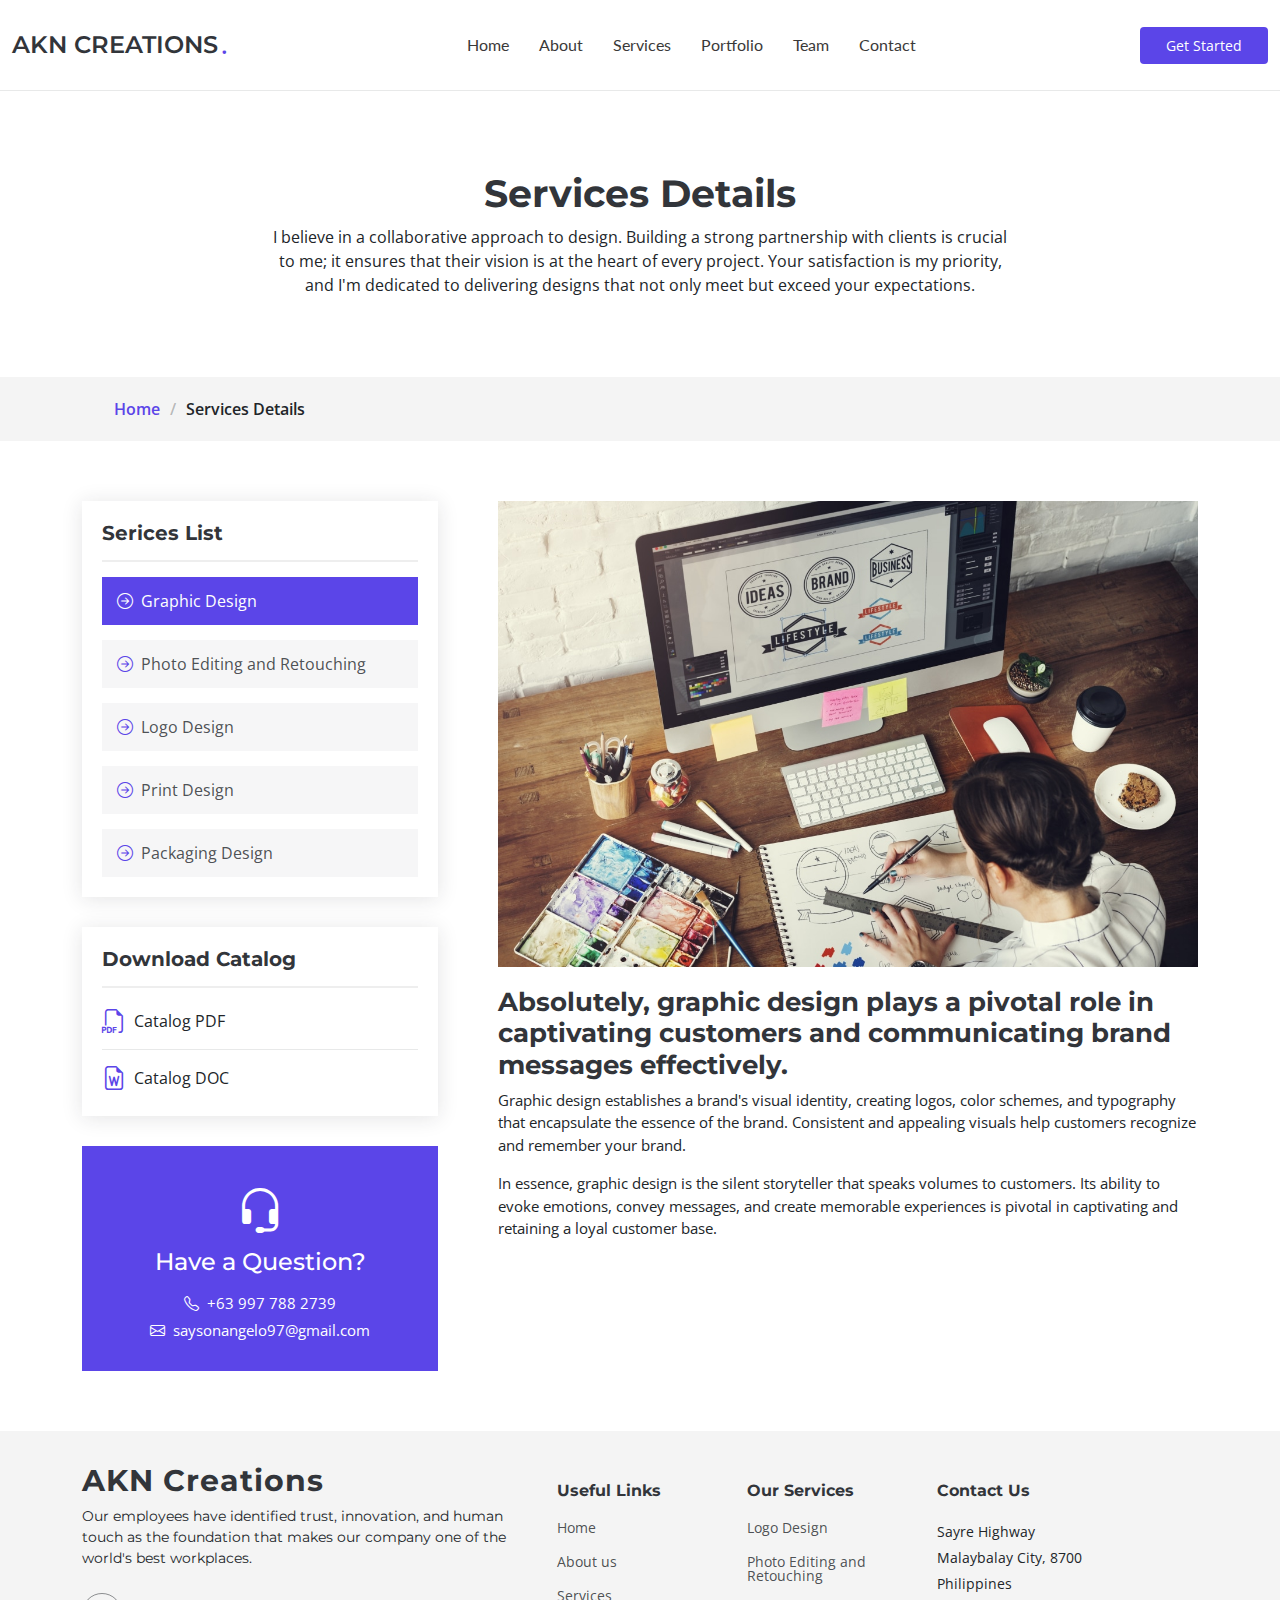
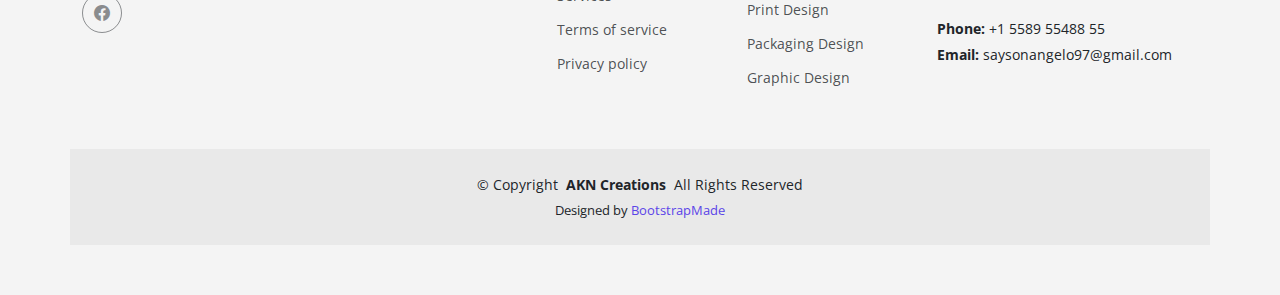
<file: services-details.html>
<!DOCTYPE html>
<html lang="en">

<head>
  <meta charset="utf-8">
  <meta content="width=device-width, initial-scale=1.0" name="viewport">

  <title>Services Details - AKN CREATIONS</title>
  <meta content="" name="description">
  <meta content="" name="keywords">

  <!-- Favicons -->
  <link href="assets/img/favicon.png" rel="icon">
  <link href="assets/img/apple-touch-icon.png" rel="apple-touch-icon">

  <!-- Fonts -->
  <link href="https://fonts.googleapis.com" rel="preconnect">
  <link href="https://fonts.gstatic.com" rel="preconnect" crossorigin>
  <link href="https://fonts.googleapis.com/css2?family=Open+Sans:ital,wght@0,300;0,400;0,500;0,600;0,700;0,800;1,300;1,400;1,500;1,600;1,700;1,800&family=Montserrat:ital,wght@0,100;0,200;0,300;0,400;0,500;0,600;0,700;0,800;0,900;1,100;1,200;1,300;1,400;1,500;1,600;1,700;1,800;1,900&family=Lato:ital,wght@0,100;0,300;0,400;0,700;0,900;1,100;1,300;1,400;1,700;1,900&display=swap" rel="stylesheet">

  <!-- Vendor CSS Files -->
  <link href="assets/vendor/bootstrap/css/bootstrap.min.css" rel="stylesheet">
  <link href="assets/vendor/bootstrap-icons/bootstrap-icons.css" rel="stylesheet">
  <link href="assets/vendor/glightbox/css/glightbox.min.css" rel="stylesheet">
  <link href="assets/vendor/swiper/swiper-bundle.min.css" rel="stylesheet">
  <link href="assets/vendor/aos/aos.css" rel="stylesheet">

  <!-- Template Main CSS File -->
  <link href="assets/css/main.css" rel="stylesheet">

  <!-- =======================================================
  * Template Name: Append
  * Updated: Sep 18 2023 with Bootstrap v5.3.2
  * Template URL: https://bootstrapmade.com/append-bootstrap-website-template/
  * Author: BootstrapMade.com
  * License: https://bootstrapmade.com/license/
  ======================================================== -->
</head>

<body class="services-details-page" data-bs-spy="scroll" data-bs-target="#navmenu">

  <!-- ======= Header ======= -->
  <header id="header" class="header sticky-top d-flex align-items-center">
    <div class="container-fluid d-flex align-items-center justify-content-between">

      <a href="index.html" class="logo d-flex align-items-center me-auto me-xl-0">
        <!-- Uncomment the line below if you also wish to use an image logo -->
        <!-- <img src="assets/img/logo.png" alt=""> -->
        <h1>AKN CREATIONS</h1>
        <span>.</span>
      </a>

      <!-- Nav Menu -->
      <nav id="navmenu" class="navmenu">
        <ul>
          <li><a href="index.html#hero">Home</a></li>
          <li><a href="index.html#about">About</a></li>
          <li><a href="index.html#services">Services</a></li>
          <li><a href="index.html#portfolio">Portfolio</a></li>
          <li><a href="index.html#team">Team</a></li>
          <li><a href="index.html#contact">Contact</a></li>
        </ul>

        <i class="mobile-nav-toggle d-xl-none bi bi-list"></i>
      </nav><!-- End Nav Menu -->

      <a class="btn-getstarted" href="index.html#about">Get Started</a>

    </div>
  </header><!-- End Header -->

  <main id="main">

    <!-- Services Details Page Title & Breadcrumbs -->
    <div data-aos="fade" class="page-title">
      <div class="heading">
        <div class="container">
          <div class="row d-flex justify-content-center text-center">
            <div class="col-lg-8">
              <h1>Services Details</h1>
              <p class="mb-0">I believe in a collaborative approach to design. Building a strong partnership with clients is crucial to me; it ensures that their vision is at the heart of every project. Your satisfaction is my priority, and I'm dedicated to delivering designs that not only meet but exceed your expectations.</p>
            </div>
          </div>
        </div>
      </div>
      <nav class="breadcrumbs">
        <div class="container">
          <ol>
            <li><a href="index.html">Home</a></li>
            <li class="current">Services Details</li>
          </ol>
        </div>
      </nav>
    </div><!-- End Page Title -->

    <!-- Service-details Section - Services Details Page -->
    <section id="service-details" class="service-details">

      <div class="container">

        <div class="row gy-5">

          <div class="col-lg-4" data-aos="fade-up" data-aos-delay="100">

            <div class="service-box">
              <h4>Serices List</h4>
              <div class="services-list">
                <a href="#" class="active"><i class="bi bi-arrow-right-circle"></i><span>Graphic Design</span></a>
                <a href="#"><i class="bi bi-arrow-right-circle"></i><span>Photo Editing and Retouching</span></a>
                <a href="#"><i class="bi bi-arrow-right-circle"></i><span>Logo Design</span></a>
                <a href="#"><i class="bi bi-arrow-right-circle"></i><span>Print Design</span></a>
                <a href="#"><i class="bi bi-arrow-right-circle"></i><span>Packaging Design</span></a>
              </div>
            </div><!-- End Services List -->

            <div class="service-box">
              <h4>Download Catalog</h4>
              <div class="download-catalog">
                <a href="#"><i class="bi bi-filetype-pdf"></i><span>Catalog PDF</span></a>
                <a href="#"><i class="bi bi-file-earmark-word"></i><span>Catalog DOC</span></a>
              </div>
            </div><!-- End Services List -->

            <div class="help-box d-flex flex-column justify-content-center align-items-center">
              <i class="bi bi-headset help-icon"></i>
              <h4>Have a Question?</h4>
              <p class="d-flex align-items-center mt-2 mb-0"><i class="bi bi-telephone me-2"></i> <span>+63 997 788 2739</span></p>
              <p class="d-flex align-items-center mt-1 mb-0"><i class="bi bi-envelope me-2"></i> <a href="mailto:saysonangelo97@gmail.com">saysonangelo97@gmail.com</a></span></p>
            </div>

          </div>

          <div class="col-lg-8 ps-lg-5" data-aos="fade-up" data-aos-delay="200">
            <img src="assets/img/services.jpg" alt="" class="img-fluid services-img">
            <h3>Absolutely, graphic design plays a pivotal role in captivating customers and communicating brand messages effectively. </h3>
            <p>
              Graphic design establishes a brand's visual identity, creating logos, color schemes, and typography that encapsulate the essence of the brand. Consistent and appealing visuals help customers recognize and remember your brand.
            </p>
            <p>
              In essence, graphic design is the silent storyteller that speaks volumes to customers. Its ability to evoke emotions, convey messages, and create memorable experiences is pivotal in captivating and retaining a loyal customer base.
            </p>
          </div>

        </div>

      </div>

    </section><!-- End Service-details Section -->

  </main>

  <!-- ======= Footer ======= -->
  <footer id="footer" class="footer">

    <div class="container footer-top">
      <div class="row gy-4">
        <div class="col-lg-5 col-md-12 footer-about">
          <a href="index.html" class="logo d-flex align-items-center">
            <span>AKN Creations</span>
          </a>
          <p>Our employees have identified trust, innovation, and human touch as the foundation that makes our company one of the world's best workplaces.</p>
          <div class="social-links d-flex mt-4">
            <a href="https://www.facebook.com/profile.php?id=61552414862999"><i class="bi bi-facebook"></i></a>
          </div>
        </div>

        <div class="col-lg-2 col-6 footer-links">
          <h4>Useful Links</h4>
          <ul>
            <li><a href="#">Home</a></li>
            <li><a href="#">About us</a></li>
            <li><a href="#">Services</a></li>
            <li><a href="#">Terms of service</a></li>
            <li><a href="#">Privacy policy</a></li>
          </ul>
        </div>

        <div class="col-lg-2 col-6 footer-links">
          <h4>Our Services</h4>
          <ul>
            <li><a href="#">Logo Design</a></li>
            <li><a href="#">Photo Editing and Retouching</a></li>
            <li><a href="#">Print Design</a></li>
            <li><a href="#">Packaging Design</a></li>
            <li><a href="#">Graphic Design</a></li>
          </ul>
        </div>

        <div class="col-lg-3 col-md-12 footer-contact text-center text-md-start">
          <h4>Contact Us</h4>
          <p>Sayre Highway</p>
          <p>Malaybalay City, 8700</p>
          <p>Philippines</p>
          <p class="mt-4"><strong>Phone:</strong> <span>+1 5589 55488 55</span></p>
          <p><strong>Email:</strong> <span>saysonangelo97@gmail.com</span></p>
        </div>

      </div>
    </div>

    <div class="container copyright text-center mt-4">
      <p>&copy; <span>Copyright</span> <strong class="px-1">AKN Creations</strong> <span>All Rights Reserved</span></p>
      <div class="credits">
        <!-- All the links in the footer should remain intact. -->
        <!-- You can delete the links only if you've purchased the pro version. -->
        <!-- Licensing information: https://bootstrapmade.com/license/ -->
        <!-- Purchase the pro version with working PHP/AJAX contact form: [buy-url] -->
        Designed by <a href="https://bootstrapmade.com/">BootstrapMade</a>
      </div>
    </div>

  </footer><!-- End Footer -->

  <!-- Scroll Top Button -->
  <a href="#" id="scroll-top" class="scroll-top d-flex align-items-center justify-content-center"><i class="bi bi-arrow-up-short"></i></a>

  <!-- Preloader -->
  <div id="preloader">
    <div></div>
    <div></div>
    <div></div>
    <div></div>
  </div>

  <!-- Vendor JS Files -->
  <script src="assets/vendor/bootstrap/js/bootstrap.bundle.min.js"></script>
  <script src="assets/vendor/glightbox/js/glightbox.min.js"></script>
  <script src="assets/vendor/purecounter/purecounter_vanilla.js"></script>
  <script src="assets/vendor/isotope-layout/isotope.pkgd.min.js"></script>
  <script src="assets/vendor/swiper/swiper-bundle.min.js"></script>
  <script src="assets/vendor/aos/aos.js"></script>
  <script src="assets/vendor/php-email-form/validate.js"></script>

  <!-- Template Main JS File -->
  <script src="assets/js/main.js"></script>

</body>

</html>
</file>
<file: assets/css/main.css>
/**
* Template Name: Append
* Updated: Sep 18 2023 with Bootstrap v5.3.2
* Template URL: https://bootstrapmade.com/append-bootstrap-website-template/
* Author: BootstrapMade.com
* License: https://bootstrapmade.com/license/
*/

/*--------------------------------------------------------------
# Font & Color Variables
# Help: https://bootstrapmade.com/color-system/
--------------------------------------------------------------*/
/* Fonts */
:root {
  --default-font: "Open Sans", system-ui, -apple-system, "Segoe UI", Roboto, "Helvetica Neue", Arial, "Noto Sans", "Liberation Sans", sans-serif, "Apple Color Emoji", "Segoe UI Emoji", "Segoe UI Symbol", "Noto Color Emoji";
  --heading-font: "Montserrat", sans-serif;
  --nav-font: "Lato", sans-serif;
}

/* Global Colors */
:root {
  --background-color: #ffffff;
  --background-color-rgb: 255, 255, 255;
  --default-color: #212529;
  --default-color-rgb: 33, 37, 41;
  --primary-color: #5b45e8;
  --primary-color-rgb: 232, 69, 69;
  --secondary-color: #32353a;
  --secondary-color-rgb: 50, 53, 58;
  --contrast-color: #ffffff;
  --contrast-color-rgb: 255, 255, 255;
}

/* Nav Menu Colors */
:root {
  --nav-color: #3a3939;
  --nav-hover-color: #5b45e8;
  --nav-dropdown-color: #3a3939;
  --nav-dropdown-hover-color: ##5b45e8;
  --nav-dropdown-background-color: #ffffff;
  --nav-mobile-background-color: #ffffff;
}

/* Smooth scroll */
:root {
  scroll-behavior: smooth;
}

/*--------------------------------------------------------------
# General
--------------------------------------------------------------*/
body {
  color: var(--default-color);
  background-color: var(--background-color);
  font-family: var(--default-font);
}

a {
  color: var(--primary-color);
  text-decoration: none;
  transition: 0.3s;
}

a:hover {
  color: rgba(var(--primary-color-rgb), 0.7);
  text-decoration: none;
}

h1,
h2,
h3,
h4,
h5,
h6 {
  color: var(--secondary-color);
  font-family: var(--heading-font);
}

section {
  color: var(--default-color);
  background-color: var(--background-color);
  padding: 60px 0;
  overflow: clip;
}

/*--------------------------------------------------------------
# Section Title
--------------------------------------------------------------*/
.section-title {
  text-align: center;
  padding-bottom: 60px;
}

.section-title h2 {
  font-size: 32px;
  font-weight: 700;
  position: relative;
}

.section-title h2:before,
.section-title h2:after {
  content: "";
  width: 50px;
  height: 2px;
  background: var(--primary-color);
  display: inline-block;
}

.section-title h2:before {
  margin: 0 15px 10px 0;
}

.section-title h2:after {
  margin: 0 0 10px 15px;
}

.section-title p {
  margin-bottom: 0;
}

/*--------------------------------------------------------------
# Page Title & Breadcrumbs
--------------------------------------------------------------*/
.page-title {
  color: var(--default-color);
  background-color: var(--background-color);
}

.page-title .heading {
  padding: 80px 0;
  border-top: 1px solid rgba(var(--default-color-rgb), 0.1);
}

.page-title .heading h1 {
  font-size: 38px;
  font-weight: 700;
  color: var(--secondary-color);
}

.page-title nav {
  background-color: rgba(var(--default-color-rgb), 0.05);
  padding: 20px 0;
}

.page-title nav ol {
  display: flex;
  flex-wrap: wrap;
  list-style: none;
  margin: 0;
  font-size: 16px;
  font-weight: 600;
}

.page-title nav ol li+li {
  padding-left: 10px;
}

.page-title nav ol li+li::before {
  content: "/";
  display: inline-block;
  padding-right: 10px;
  color: rgba(var(--default-color-rgb), 0.3);
}

/*--------------------------------------------------------------
# Global Header
--------------------------------------------------------------*/
.header {
  --background-color: #ffffff;
  color: var(--default-color);
  background-color: var(--background-color);
  padding: 15px 0;
  transition: all 0.5s;
  z-index: 997;
}

.header .logo img {
  max-height: 40px;
  margin-right: 6px;
}

.header .logo h1 {
  font-size: 24px;
  margin: 0;
  font-weight: 600;
  color: var(--secondary-color);
}

.header .logo span {
  color: var(--primary-color);
  font-size: 24px;
  font-weight: 600;
  padding-left: 3px;
}

.header .btn-getstarted,
.header .btn-getstarted:focus {
  color: var(--contrast-color);
  background: var(--primary-color);
  font-size: 14px;
  padding: 8px 26px;
  margin: 0;
  border-radius: 4px;
  transition: 0.3s;
}

.header .btn-getstarted:hover,
.header .btn-getstarted:focus:hover {
  color: var(--contrast-color);
  background: rgba(var(--primary-color-rgb), 0.85);
}

@media (max-width: 1200px) {
  .header .logo {
    order: 1;
  }

  .header .btn-getstarted {
    order: 2;
    margin: 0 15px 0 0;
    padding: 6px 20px;
  }

  .header .navmenu {
    order: 3;
  }
}

/* Global Header on page scroll
------------------------------*/
.scrolled .header {
  --background-color: #ffffff;
  --secondary-color: #444444;
  --nav-color: #444444;
  --nav-hover-color: #5b45e8;
  box-shadow: 0 0 30px 10px rgba(0, 0, 0, 0.1);
}

/* Global Scroll Margin Top
------------------------------*/
section {
  scroll-margin-top: 90px;
}

@media (max-width: 1199px) {
  section {
    scroll-margin-top: 66px;
  }
}

/* Home Page Custom Header
------------------------------*/
.index-page .header {
  --background-color: rgba(255, 255, 255, 0);
  --secondary-color: #ffffff;
  --nav-color: rgba(255, 255, 255, 0.515);
  --nav-hover-color: #ffffff;
}

/* Home Page Custom Header on page scroll
------------------------------*/
.index-page.scrolled .header {
  --background-color: #ffffff;
  --secondary-color: #444444;
  --nav-color: #444444;
  --nav-hover-color: #5b45e8;
}

/*--------------------------------------------------------------
# Navigation Menu
--------------------------------------------------------------*/
/* Desktop Navigation */
@media (min-width: 1200px) {
  .navmenu {
    padding: 0;
  }

  .navmenu ul {
    margin: 0;
    padding: 0;
    display: flex;
    list-style: none;
    align-items: center;
  }

  .navmenu li {
    position: relative;
  }

  .navmenu a,
  .navmenu a:focus {
    color: var(--nav-color);
    padding: 18px 15px;
    font-size: 16px;
    font-family: var(--nav-font);
    font-weight: 400;
    display: flex;
    align-items: center;
    justify-content: space-between;
    white-space: nowrap;
    transition: 0.3s;
  }

  .navmenu a i,
  .navmenu a:focus i {
    font-size: 12px;
    line-height: 0;
    margin-left: 5px;
    transition: 0.3s;
  }

  .navmenu li:last-child a {
    padding-right: 0;
  }

  .navmenu li:hover>a,
  .navmenu .active,
  .navmenu .active:focus {
    color: var(--nav-hover-color);
  }

  .navmenu .dropdown ul {
    margin: 0;
    padding: 10px 0;
    background: var(--nav-dropdown-background-color);
    display: block;
    position: absolute;
    visibility: hidden;
    left: 14px;
    top: 130%;
    opacity: 0;
    transition: 0.3s;
    border-radius: 4px;
    z-index: 99;
  }

  .navmenu .dropdown ul li {
    min-width: 200px;
  }

  .navmenu .dropdown ul a {
    padding: 10px 20px;
    font-size: 15px;
    text-transform: none;
    color: var(--nav-dropdown-color);
  }

  .navmenu .dropdown ul a i {
    font-size: 12px;
  }

  .navmenu .dropdown ul a:hover,
  .navmenu .dropdown ul .active:hover,
  .navmenu .dropdown ul li:hover>a {
    color: var(--nav-dropdown-hover-color);
  }

  .navmenu .dropdown:hover>ul {
    opacity: 1;
    top: 100%;
    visibility: visible;
  }

  .navmenu .dropdown .dropdown ul {
    top: 0;
    left: -90%;
    visibility: hidden;
  }

  .navmenu .dropdown .dropdown:hover>ul {
    opacity: 1;
    top: 0;
    left: -100%;
    visibility: visible;
  }

  .navmenu .megamenu {
    position: static;
  }

  .navmenu .megamenu ul {
    margin: 0;
    padding: 10px;
    background: var(--nav-dropdown-background-color);
    box-shadow: 0px 0px 20px rgba(var(--default-color-rgb), 0.1);
    display: block;
    position: absolute;
    top: 130%;
    left: 0;
    right: 0;
    visibility: hidden;
    opacity: 0;
    display: flex;
    transition: 0.3s;
    border-radius: 4px;
    z-index: 99;
  }

  .navmenu .megamenu ul li {
    flex: 1;
  }

  .navmenu .megamenu ul li a,
  .navmenu .megamenu ul li:hover>a {
    padding: 10px 20px;
    font-size: 15px;
    color: var(--nav-dropdown-color);
  }

  .navmenu .megamenu ul li a:hover,
  .navmenu .megamenu ul li .active,
  .navmenu .megamenu ul li .active:hover {
    color: var(--nav-dropdown-hover-color);
  }

  .navmenu .megamenu:hover>ul {
    opacity: 1;
    top: 100%;
    visibility: visible;
  }

  .navmenu .dd-box-shadow {
    box-shadow: 0px 0px 30px rgba(var(--default-color-rgb), 0.15);
  }
}

/* Mobile Navigation */
@media (max-width: 1199px) {
  .mobile-nav-toggle {
    color: var(--nav-color);
    font-size: 28px;
    line-height: 0;
    margin-right: 10px;
    cursor: pointer;
    transition: color 0.3s;
  }

  .navmenu {
    padding: 0;
    z-index: 9997;
  }

  .navmenu ul {
    display: none;
    position: absolute;
    inset: 60px 20px 20px 20px;
    padding: 10px 0;
    margin: 0;
    border-radius: 6px;
    background-color: var(--nav-mobile-background-color);
    overflow-y: auto;
    transition: 0.3s;
    z-index: 9998;
    box-shadow: 0px 0px 30px rgba(var(--default-color-rgb), 0.1);
  }

  .navmenu a,
  .navmenu a:focus {
    color: var(--nav-dropdown-color);
    padding: 10px 20px;
    font-family: var(--nav-font);
    font-size: 17px;
    font-weight: 500;
    display: flex;
    align-items: center;
    justify-content: space-between;
    white-space: nowrap;
    transition: 0.3s;
  }

  .navmenu a i,
  .navmenu a:focus i {
    font-size: 12px;
    line-height: 0;
    margin-left: 5px;
    width: 30px;
    height: 30px;
    display: flex;
    align-items: center;
    justify-content: center;
    border-radius: 50%;
    transition: 0.3s;
    background-color: rgba(var(--primary-color-rgb), 0.1);
  }

  .navmenu a i:hover,
  .navmenu a:focus i:hover {
    background-color: var(--primary-color);
    color: var(--contrast-color);
  }

  .navmenu a:hover,
  .navmenu .active,
  .navmenu .active:focus {
    color: var(--nav-dropdown-hover-color);
  }

  .navmenu .active i,
  .navmenu .active:focus i {
    background-color: var(--primary-color);
    color: var(--contrast-color);
    transform: rotate(180deg);
  }

  .navmenu .dropdown ul,
  .navmenu .megamenu ul {
    position: static;
    display: none;
    z-index: 99;
    padding: 10px 0;
    margin: 10px 20px;
    background-color: var(--nav-dropdown-background-color);
    transition: all 0.5s ease-in-out;
  }

  .navmenu .dropdown ul ul,
  .navmenu .megamenu ul ul {
    background-color: rgba(33, 37, 41, 0.1);
  }

  .navmenu .dropdown>.dropdown-active,
  .navmenu .megamenu>.dropdown-active {
    display: block;
    background-color: rgba(33, 37, 41, 0.03);
  }

  .mobile-nav-active {
    overflow: hidden;
  }

  .mobile-nav-active .mobile-nav-toggle {
    color: #fff;
    position: absolute;
    font-size: 32px;
    top: 15px;
    right: 15px;
    margin-right: 0;
    z-index: 9999;
  }

  .mobile-nav-active .navmenu {
    position: fixed;
    overflow: hidden;
    inset: 0;
    background: rgba(33, 37, 41, 0.8);
    transition: 0.3s;
  }

  .mobile-nav-active .navmenu>ul {
    display: block;
  }
}

/*--------------------------------------------------------------
# Scroll Top Button
--------------------------------------------------------------*/
.scroll-top {
  position: fixed;
  visibility: hidden;
  opacity: 0;
  right: 15px;
  bottom: 15px;
  z-index: 99999;
  background-color: var(--primary-color);
  width: 40px;
  height: 40px;
  border-radius: 4px;
  transition: all 0.4s;
}

.scroll-top i {
  font-size: 24px;
  color: #ffffff;
  line-height: 0;
}

.scroll-top:hover {
  background-color: rgba(var(--primary-color-rgb), 0.8);
  color: #ffffff;
}

.scroll-top.active {
  visibility: visible;
  opacity: 1;
}

/*--------------------------------------------------------------
# Preloader
--------------------------------------------------------------*/
#preloader {
  position: fixed;
  inset: 0;
  z-index: 9999;
  overflow: hidden;
  background-color: var(--background-color);
  transition: all 0.6s ease-out;
  width: 100%;
  height: 100vh;
  display: flex;
  align-items: center;
  justify-content: center;
}

#preloader div {
  width: 13px;
  height: 13px;
  background-color: var(--primary-color);
  border-radius: 50%;
  animation-timing-function: cubic-bezier(0, 1, 1, 0);
  position: absolute;
  left: 50%;
}

#preloader div:nth-child(1) {
  left: calc(50% + 8px);
  animation: animate-preloader-1 0.6s infinite;
}

#preloader div:nth-child(2) {
  left: calc(50% + 8px);
  animation: animate-preloader-2 0.6s infinite;
}

#preloader div:nth-child(3) {
  left: calc(50% + 32px);
  animation: animate-preloader-2 0.6s infinite;
}

#preloader div:nth-child(4) {
  left: calc(50% + 56px);
  animation: animate-preloader-3 0.6s infinite;
}

@keyframes animate-preloader-1 {
  0% {
    transform: scale(0);
  }

  100% {
    transform: scale(1);
  }
}

@keyframes animate-preloader-3 {
  0% {
    transform: scale(1);
  }

  100% {
    transform: scale(0);
  }
}

@keyframes animate-preloader-2 {
  0% {
    transform: translate(0, 0);
  }

  100% {
    transform: translate(24px, 0);
  }
}

/*--------------------------------------------------------------
# Disable aos animation delay on mobile devices
--------------------------------------------------------------*/
@media screen and (max-width: 768px) {
  [data-aos-delay] {
    transition-delay: 0 !important;
  }
}

/*--------------------------------------------------------------
# Footer
--------------------------------------------------------------*/
.footer {
  --background-color: #f4f4f4;
  color: var(--default-color);
  background-color: var(--background-color);
  font-size: 14px;
  padding-bottom: 50px;
}

.footer .footer-top {
  padding-top: 50px;
}

.footer .footer-about .logo {
  line-height: 0;
  margin-bottom: 25px;
}

.footer .footer-about .logo img {
  max-height: 40px;
  margin-right: 6px;
}

.footer .footer-about .logo span {
  color: var(--secondary-color);
  font-size: 30px;
  font-weight: 700;
  letter-spacing: 1px;
  font-family: var(--heading-font);
}

.footer .footer-about p {
  font-size: 14px;
  font-family: var(--heading-font);
}

.footer .social-links a {
  display: flex;
  align-items: center;
  justify-content: center;
  width: 40px;
  height: 40px;
  border-radius: 50%;
  border: 1px solid rgba(var(--default-color-rgb), 0.5);
  font-size: 16px;
  color: rgba(var(--default-color-rgb), 0.5);
  margin-right: 10px;
  transition: 0.3s;
}

.footer .social-links a:hover {
  color: var(--primary-color);
  border-color: var(--primary-color);
}

.footer h4 {
  color: var(--secondary-color);
  font-size: 16px;
  font-weight: bold;
  position: relative;
  padding-bottom: 12px;
}

.footer .footer-links {
  margin-bottom: 30px;
}

.footer .footer-links ul {
  list-style: none;
  padding: 0;
  margin: 0;
}

.footer .footer-links ul i {
  padding-right: 2px;
  font-size: 12px;
  line-height: 0;
}

.footer .footer-links ul li {
  padding: 10px 0;
  display: flex;
  align-items: center;
}

.footer .footer-links ul li:first-child {
  padding-top: 0;
}

.footer .footer-links ul a {
  color: rgba(var(--default-color-rgb), 0.8);
  display: inline-block;
  line-height: 1;
}

.footer .footer-links ul a:hover {
  color: var(--primary-color);
}

.footer .footer-contact p {
  margin-bottom: 5px;
}

.footer .copyright {
  padding-top: 25px;
  padding-bottom: 25px;
  background-color: rgba(var(--default-color-rgb), 0.05);
}

.footer .copyright p {
  margin-bottom: 0;
}

.footer .credits {
  margin-top: 6px;
  font-size: 13px;
}

/*--------------------------------------------------------------
# Home Page
--------------------------------------------------------------*/
/* Hero Section - Home Page
------------------------------*/
.hero {
  --default-color: #ffffff;
  --default-color-rgb: 255, 255, 255;
  --background-color: #000000;
  --background-color-rgb: 0, 0, 0;
  width: 100%;
  min-height: 100vh;
  position: relative;
  padding: 160px 0 80px 0;
  display: flex;
  align-items: center;
  justify-content: center;
}

.hero img {
  position: absolute;
  inset: 0;
  display: block;
  width: 100%;
  height: 100%;
  -o-object-fit: cover;
  object-fit: cover;
  z-index: 1;
}

.hero:before {
  content: "";
  background: rgba(var(--background-color-rgb), 0.5);
  position: absolute;
  inset: 0;
  z-index: 2;
}

.hero .container {
  position: relative;
  z-index: 3;
}

.hero h2 {
  color: var(--contrast-color);
  margin: 0;
  font-size: 44px;
  font-weight: 700;
}

.hero p {
  color: rgba(var(--default-color-rgb), 0.8);
  margin: 5px 0 0 0;
  font-size: 20px;
}

.hero .sign-up-form {
  margin-top: 20px;
  padding: 10px;
  border-radius: 7px;
  background: #fff;
  box-shadow: 0 15px 30px 0 rgba(0, 0, 0, 0.1);
}

.hero .sign-up-form .form-control {
  border: none;
}

.hero .sign-up-form .form-control:active,
.hero .sign-up-form .form-control:focus {
  outline: none;
  box-shadow: none;
}

.hero .sign-up-form input[type=submit] {
  box-shadow: 0 15px 30px 0 rgba(0, 0, 0, 0.2);
  background-color: var(--primary-color);
  border-color: var(--primary-color);
  padding: 8px 20px 10px 20px;
  border-radius: 7px;
  color: var(--contrast-color);
}

.hero .sign-up-form input[type=submit]:hover {
  background-color: rgba(var(--primary-color-rgb), 0.9);
}

@media (max-width: 768px) {
  .hero h2 {
    font-size: 32px;
  }

  .hero p {
    font-size: 18px;
  }
}

/* Clients Section - Home Page
------------------------------*/
.clients {
  padding: 10px 0;
}

.clients .client-logo {
  display: flex;
  justify-content: center;
  align-items: center;
  overflow: hidden;
}

.clients .client-logo img {
  padding: 40px;
  max-width: 80%;
  transition: 0.3s;
  opacity: 0.5;
  filter: grayscale(100);
}

.clients .client-logo img:hover {
  filter: none;
  opacity: 1;
}

@media (max-width: 640px) {
  .clients .client-logo img {
    padding: 20px;
  }
}

/* About Section - Home Page
------------------------------*/
.about {
  --background-color: #f4f4f4;
}

.about .content h3 {
  font-size: 16px;
  font-weight: 500;
  line-height: 19px;
  padding: 10px 20px;
  background: rgba(var(--primary-color-rgb), 0.05);
  color: var(--primary-color);
  border-radius: 7px;
  display: inline-block;
}

.about .content h2 {
  font-weight: 700;
}

.about .content p:last-child {
  margin-bottom: 0;
}

.about .content .read-more {
  background: var(--primary-color);
  color: var(--contrast-color);
  font-family: var(--heading-font);
  font-weight: 500;
  font-size: 16px;
  letter-spacing: 1px;
  padding: 12px 24px;
  border-radius: 5px;
  transition: 0.3s;
  display: inline-flex;
  align-items: center;
  justify-content: center;
}

.about .content .read-more i {
  font-size: 18px;
  margin-left: 5px;
  line-height: 0;
  transition: 0.3s;
}

.about .content .read-more:hover {
  background: rgba(var(--primary-color-rgb), 0.8);
  padding-right: 19px;
}

.about .content .read-more:hover i {
  margin-left: 10px;
}

.about .icon-box {
  padding: 50px 40px;
  box-shadow: 0px 10px 50px rgba(0, 0, 0, 0.1);
  border-radius: 10px;
  transition: all 0.3s ease-out 0s;
  background-color: #fff;
}

.about .icon-box i {
  width: 80px;
  height: 80px;
  border-radius: 50%;
  display: inline-flex;
  align-items: center;
  justify-content: center;
  margin-bottom: 24px;
  font-size: 32px;
  line-height: 0;
  transition: all 0.4s ease-out 0s;
  background-color: rgba(var(--primary-color-rgb), 0.05);
  color: var(--primary-color);
}

.about .icon-box h3 {
  margin-bottom: 10px;
  font-size: 24px;
  font-weight: 700;
}

.about .icon-box p {
  margin-bottom: 0;
}

.about .icon-box:hover i {
  background-color: var(--primary-color);
  color: var(--contrast-color);
}

.about .icon-boxes .col-md-6:nth-child(2) .icon-box,
.about .icon-boxes .col-md-6:nth-child(4) .icon-box {
  margin-top: -40px;
}

@media (max-width: 768px) {

  .about .icon-boxes .col-md-6:nth-child(2) .icon-box,
  .about .icon-boxes .col-md-6:nth-child(4) .icon-box {
    margin-top: 0;
  }
}

/* Stats Section - Home Page
------------------------------*/
.stats {
  --default-color: #ffffff;
  --default-color-rgb: 255, 255, 255;
  --background-color: #000000;
  --background-color-rgb: 0, 0, 0;
  position: relative;
  padding: 120px 0;
}

.stats img {
  position: absolute;
  inset: 0;
  display: block;
  width: 100%;
  height: 100%;
  -o-object-fit: cover;
  object-fit: cover;
  z-index: 1;
}

.stats:before {
  content: "";
  background: rgba(var(--background-color-rgb), 0.6);
  position: absolute;
  inset: 0;
  z-index: 2;
}

.stats .container {
  position: relative;
  z-index: 3;
}

.stats .stats-item {
  padding: 30px;
  width: 100%;
}

.stats .stats-item span {
  font-size: 48px;
  display: block;
  color: var(--default-color);
  font-weight: 700;
}

.stats .stats-item p {
  padding: 0;
  margin: 0;
  font-family: var(--heading-font);
  font-size: 16px;
  font-weight: 700;
  color: rgba(var(--default-color-rgb), 0.6);
}

/* Services Section - Home Page
------------------------------*/
.services .service-item {
  position: relative;
  padding-top: 40px;
}

.services .service-item:before {
  content: "";
  position: absolute;
  top: 0;
  left: 0;
  right: 0;
  height: 2px;
  background: rgba(var(--default-color-rgb), 0.1);
}

.services .service-item::after {
  content: "";
  position: absolute;
  top: 0;
  left: 0;
  width: 30px;
  height: 7px;
  background: var(--primary-color);
  border-right: 5px solid var(--background-color);
}

.services .service-item .icon {
  width: 48px;
  height: 48px;
  position: relative;
  margin-right: 50px;
  line-height: 0;
}

.services .service-item .icon i {
  color: rgba(var(--default-color-rgb), 0.7);
  font-size: 56px;
  transition: ease-in-out 0.3s;
  z-index: 2;
  position: relative;
}

.services .service-item .icon:before {
  position: absolute;
  content: "";
  height: 30px;
  width: 30px;
  background: rgba(var(--primary-color-rgb), 0.3);
  border-radius: 50px;
  z-index: 1;
  bottom: -15px;
  right: -15px;
  transition: 0.3s;
}

.services .service-item .title {
  font-weight: 700;
  margin-bottom: 55px;
  font-size: 38px;
}

.services .service-item .title a {
  color: var(--secondary-color);
}

.services .service-item .title a:hover {
  color: var(--primary-color);
}

.services .service-item .description {
  line-height: 34px;
  font-size: 14px;
}

/* Features Section - Home Page
------------------------------*/
.features .features-item {
  color: rgba(var(--default-color-rgb), 0.8);
}

.features .features-item+.features-item {
  margin-top: 100px;
}

@media (max-width: 768px) {
  .features .features-item+.features-item {
    margin-top: 40px;
  }
}

.features .features-item h3 {
  font-weight: 700;
  font-size: 26px;
}

.features .features-item .btn-get-started {
  background-color: var(--primary-color);
  color: var(--contrast-color);
  padding: 8px 30px 10px 30px;
  border-radius: 4px;
}

.features .features-item .btn-get-started:hover {
  background-color: rgba(var(--primary-color-rgb), 0.9);
}

.features .features-item ul {
  list-style: none;
  padding: 0;
}

.features .features-item ul li {
  padding-bottom: 10px;
  display: flex;
  align-items: flex-start;
}

.features .features-item ul li:last-child {
  padding-bottom: 0;
}

.features .features-item ul i {
  font-size: 20px;
  padding-right: 4px;
  color: var(--primary-color);
}

.features .features-item img {
  border: 6px solid var(--background-color);
  box-shadow: 0 15px 30px -10px rgba(0, 0, 0, 0.1);
}

.features .features-item .features-img-bg {
  position: relative;
  min-height: 500px;
}

@media (max-width: 640px) {
  .features .features-item .features-img-bg {
    min-height: 300px;
  }
}

.features .features-item .features-img-bg img {
  position: absolute;
  inset: 0;
  display: block;
  width: 100%;
  height: 100%;
  -o-object-fit: cover;
  object-fit: cover;
}

.features .features-item .image-stack {
  display: grid;
  position: relative;
  grid-template-columns: repeat(12, 1fr);
}

.features .features-item .image-stack .stack-back {
  grid-column: 4/-1;
  grid-row: 1;
  width: 100%;
  z-index: 1;
}

.features .features-item .image-stack .stack-front {
  grid-row: 1;
  grid-column: 1/span 8;
  margin-top: 20%;
  width: 100%;
  z-index: 2;
}

/* Portfolio Section - Home Page
------------------------------*/
.portfolio .portfolio-filters {
  padding: 0;
  margin: 0 auto 20px auto;
  list-style: none;
  text-align: center;
}

.portfolio .portfolio-filters li {
  cursor: pointer;
  display: inline-block;
  padding: 8px 20px 10px 20px;
  margin: 0;
  font-size: 15px;
  font-weight: 500;
  line-height: 1;
  margin-bottom: 5px;
  border-radius: 50px;
  transition: all 0.3s ease-in-out;
  font-family: var(--heading-font);
}

.portfolio .portfolio-filters li:hover,
.portfolio .portfolio-filters li.filter-active {
  color: var(--contrast-color);
  background-color: var(--primary-color);
}

.portfolio .portfolio-filters li:first-child {
  margin-left: 0;
}

.portfolio .portfolio-filters li:last-child {
  margin-right: 0;
}

@media (max-width: 575px) {
  .portfolio .portfolio-filters li {
    font-size: 14px;
    margin: 0 0 10px 0;
  }
}

.portfolio .portfolio-item {
  position: relative;
  overflow: hidden;
}

.portfolio .portfolio-item .portfolio-info {
  opacity: 0;
  position: absolute;
  left: 12px;
  right: 12px;
  bottom: -100%;
  z-index: 3;
  transition: all ease-in-out 0.5s;
  background: rgba(var(--background-color-rgb), 0.9);
  padding: 15px;
}

.portfolio .portfolio-item .portfolio-info h4 {
  font-size: 18px;
  font-weight: 600;
  padding-right: 50px;
}

.portfolio .portfolio-item .portfolio-info p {
  color: rgba(var(--default-color-rgb), 0.7);
  font-size: 14px;
  margin-bottom: 0;
  padding-right: 50px;
}

.portfolio .portfolio-item .portfolio-info .preview-link,
.portfolio .portfolio-item .portfolio-info .details-link {
  position: absolute;
  right: 50px;
  font-size: 24px;
  top: calc(50% - 14px);
  color: rgba(var(--default-color-rgb), 0.7);
  transition: 0.3s;
  line-height: 0;
}

.portfolio .portfolio-item .portfolio-info .preview-link:hover,
.portfolio .portfolio-item .portfolio-info .details-link:hover {
  color: var(--primary-color);
}

.portfolio .portfolio-item .portfolio-info .details-link {
  right: 14px;
  font-size: 28px;
}

.portfolio .portfolio-item:hover .portfolio-info {
  opacity: 1;
  bottom: 0;
}

/* Pricing Section - Home Page
------------------------------*/
.pricing {
  padding: 60px 0 120px 0;
}

.pricing .section-title {
  margin-bottom: 40px;
}

.pricing .pricing-item {
  box-shadow: 0 3px 20px -2px rgba(var(--default-color-rgb), 0.1);
  padding: 60px 40px;
  height: 100%;
  position: relative;
  border-radius: 15px;
}

.pricing h3 {
  font-weight: 600;
  margin-bottom: 15px;
  font-size: 20px;
  text-align: center;
}

.pricing .icon {
  margin: 30px auto 20px auto;
  width: 70px;
  height: 70px;
  background: var(--primary-color);
  border-radius: 50%;
  display: flex;
  align-items: center;
  justify-content: center;
  transition: 0.3s;
  transform-style: preserve-3d;
}

.pricing .icon i {
  color: var(--background-color);
  font-size: 28px;
  transition: ease-in-out 0.3s;
  line-height: 0;
}

.pricing .icon::before {
  position: absolute;
  content: "";
  height: 86px;
  width: 86px;
  border-radius: 50%;
  background: rgba(var(--primary-color-rgb), 0.2);
  transition: all 0.3s ease-out 0s;
  transform: translateZ(-1px);
}

.pricing .icon::after {
  position: absolute;
  content: "";
  height: 102px;
  width: 102px;
  border-radius: 50%;
  background: rgba(var(--primary-color-rgb), 0.1);
  transition: all 0.3s ease-out 0s;
  transform: translateZ(-2px);
}

.pricing h4 {
  font-size: 48px;
  color: var(--primary-color);
  font-weight: 700;
  font-family: var(--heading-font);
  margin-bottom: 25px;
  text-align: center;
}

.pricing h4 sup {
  font-size: 28px;
}

.pricing h4 span {
  color: rgba(var(--default-color-rgb), 0.5);
  font-size: 18px;
  font-weight: 400;
}

.pricing ul {
  padding: 20px 0;
  list-style: none;
  color: rgba(var(--default-color-rgb), 0.8);
  text-align: left;
  line-height: 20px;
}

.pricing ul li {
  padding: 10px 0;
  display: flex;
  align-items: center;
}

.pricing ul i {
  color: #059652;
  font-size: 24px;
  padding-right: 3px;
}

.pricing ul .na {
  color: rgba(var(--default-color-rgb), 0.3);
}

.pricing ul .na i {
  color: rgba(var(--default-color-rgb), 0.3);
}

.pricing ul .na span {
  text-decoration: line-through;
}

.pricing .buy-btn {
  color: rgba(var(--default-color-rgb), 0.8);
  background-color: var(--contrast-color);
  display: inline-block;
  padding: 10px 40px;
  border-radius: 4px;
  border: 1px solid rgba(var(--default-color-rgb), 0.2);
  transition: none;
  font-size: 16px;
  font-weight: 600;
  font-family: var(--heading-font);
  transition: 0.3s;
}

.pricing .buy-btn:hover {
  background-color: var(--primary-color);
  color: var(--contrast-color);
}

.pricing .featured {
  z-index: 10;
  border: 3px solid var(--primary-color);
}

.pricing .featured .buy-btn {
  background-color: var(--primary-color);
  color: var(--contrast-color);
}

.pricing .featured .buy-btn:hover {
  background-color: rgba(var(--primary-color-rgb), 0.9);
}

@media (min-width: 992px) {
  .pricing .featured {
    transform: scale(1.15);
  }
}

/* Faq Section - Home Page
------------------------------*/
.faq .content h3 {
  font-weight: 400;
  font-size: 34px;
}

.faq .content p {
  font-size: 15px;
  color: rgba(var(--default-color-rgb), 0.7);
}

.faq .faq-container .faq-item {
  position: relative;
  padding: 20px;
  margin-bottom: 20px;
  box-shadow: 0px 5px 25px 0px rgba(var(--default-color-rgb), 0.1);
  overflow: hidden;
}

.faq .faq-container .faq-item:last-child {
  margin-bottom: 0;
}

.faq .faq-container .faq-item h3 {
  font-weight: 600;
  font-size: 18px;
  line-height: 24px;
  margin: 0 30px 0 0;
  transition: 0.3s;
  cursor: pointer;
  display: flex;
  align-items: flex-start;
}

.faq .faq-container .faq-item h3 .num {
  color: var(--primary-color);
  padding-right: 5px;
}

.faq .faq-container .faq-item h3:hover {
  color: var(--primary-color);
}

.faq .faq-container .faq-item .faq-content {
  display: grid;
  grid-template-rows: 0fr;
  transition: 0.3s ease-in-out;
  visibility: hidden;
  opacity: 0;
}

.faq .faq-container .faq-item .faq-content p {
  margin-bottom: 0;
  overflow: hidden;
}

.faq .faq-container .faq-item .faq-toggle {
  position: absolute;
  top: 20px;
  right: 20px;
  font-size: 16px;
  line-height: 0;
  transition: 0.3s;
  cursor: pointer;
}

.faq .faq-container .faq-item .faq-toggle:hover {
  color: var(--primary-color);
}

.faq .faq-container .faq-active h3 {
  color: var(--primary-color);
}

.faq .faq-container .faq-active .faq-content {
  grid-template-rows: 1fr;
  visibility: visible;
  opacity: 1;
  padding-top: 10px;
}

.faq .faq-container .faq-active .faq-toggle {
  transform: rotate(90deg);
  color: var(--primary-color);
}

/* Team Section - Home Page
------------------------------*/
.team {
  --background-color: #f4f4f4;
}

.team .member {
  position: relative;
}

.team .member .member-img {
  margin: 0 80px;
  border-radius: 50%;
  overflow: hidden;
  position: relative;
  border: 4px solid var(--background-color);
  box-shadow: 0 15px 35px -10px rgba(0, 0, 0, 0.2);
}

@media (max-width: 1024px) {
  .team .member .member-img {
    margin: 0 60px;
  }
}

.team .member .member-img img {
  position: relative;
  z-index: 1;
}

.team .member .member-img .social {
  position: absolute;
  inset: 0;
  background-color: rgba(0, 0, 0, 0.6);
  display: flex;
  justify-content: center;
  align-items: center;
  z-index: 2;
  padding-bottom: 20px;
  transition: 0.3s;
  visibility: hidden;
  opacity: 0;
}

.team .member .member-img .social a {
  transition: 0.3s;
  color: var(--contrast-color);
  font-size: 20px;
  margin: 0 8px;
}

.team .member .member-img .social a:hover {
  color: var(--primary-color);
}

.team .member .member-info {
  margin-top: 30px;
}

.team .member .member-info h4 {
  font-weight: 700;
  margin-bottom: 6px;
  font-size: 18px;
}

.team .member .member-info span {
  font-style: italic;
  display: block;
  font-size: 15px;
  color: rgba(var(--default-color-rgb), 0.6);
  margin-bottom: 10px;
}

.team .member .member-info p {
  margin-bottom: 0;
  font-size: 14px;
}

.team .member:hover .member-img .social {
  padding-bottom: 0;
  visibility: visible;
  opacity: 1;
}

/* Call-to-action Section - Home Page
------------------------------*/
.call-to-action {
  --default-color: #ffffff;
  --background-color: #000000;
  --background-color-rgb: 0, 0, 0;
  padding: 80px 0;
  position: relative;
  -webkit-clip-path: inset(0);
  clip-path: inset(0);
}

.call-to-action img {
  position: fixed;
  top: 0;
  left: 0;
  display: block;
  width: 100%;
  height: 100%;
  -o-object-fit: cover;
  object-fit: cover;
  z-index: 1;
}

.call-to-action:before {
  content: "";
  background: rgba(var(--background-color-rgb), 0.5);
  position: absolute;
  inset: 0;
  z-index: 2;
}

.call-to-action .container {
  position: relative;
  z-index: 3;
}

.call-to-action h3 {
  font-size: 28px;
  font-weight: 700;
  color: var(--default-color);
}

.call-to-action p {
  color: var(--default-color);
}

.call-to-action .cta-btn {
  font-family: var(--heading-font);
  font-weight: 500;
  font-size: 16px;
  letter-spacing: 1px;
  display: inline-block;
  padding: 12px 40px;
  border-radius: 5px;
  transition: 0.5s;
  margin: 10px;
  border: 2px solid var(--contrast-color);
  color: var(--contrast-color);
}

.call-to-action .cta-btn:hover {
  background: var(--primary-color);
  border: 2px solid var(--primary-color);
}

/* Testimonials Section - Home Page
------------------------------*/
.testimonials {
  --background-color: #f4f4f4;
}

.testimonials .info h3 {
  font-weight: 700;
  font-size: 32px;
}

.testimonials .swiper {
  box-shadow: 0 15px 30px 0 rgba(0, 0, 0, 0.05);
  background-color: #fff;
}

.testimonials .testimonials-carousel,
.testimonials .testimonials-slider {
  overflow: hidden;
}

.testimonials .testimonial-item {
  box-sizing: content-box;
  min-height: 200px;
  position: relative;
  margin: 30px;
}

.testimonials .testimonial-item .testimonial-img {
  width: 90px;
  height: 90px;
  border-radius: 50px;
  border: 6px solid var(--background-color);
  margin-right: 10px;
}

.testimonials .testimonial-item h3 {
  font-size: 18px;
  font-weight: bold;
  margin: 10px 0 5px 0;
}

.testimonials .testimonial-item h4 {
  color: rgba(var(--default-color-rgb), 0.5);
  font-size: 14px;
  margin: 0;
}

.testimonials .testimonial-item .stars {
  margin: 10px 0;
}

.testimonials .testimonial-item .stars i {
  color: #ffc107;
  margin: 0 1px;
}

.testimonials .testimonial-item .quote-icon-left,
.testimonials .testimonial-item .quote-icon-right {
  color: rgba(var(--primary-color-rgb), 0.4);
  font-size: 26px;
  line-height: 0;
}

.testimonials .testimonial-item .quote-icon-left {
  display: inline-block;
  left: -5px;
  position: relative;
}

.testimonials .testimonial-item .quote-icon-right {
  display: inline-block;
  right: -5px;
  position: relative;
  top: 10px;
  transform: scale(-1, -1);
}

.testimonials .testimonial-item p {
  font-style: italic;
  margin: 15px auto 15px auto;
}

.testimonials .swiper-wrapper {
  height: auto;
}

.testimonials .swiper-pagination {
  margin-top: 20px;
  margin-bottom: 20px;
  position: relative;
}

.testimonials .swiper-pagination .swiper-pagination-bullet {
  width: 10px;
  height: 10px;
  background-color: rgba(var(--default-color-rgb), 0.15);
  opacity: 1;
  border: none;
}

.testimonials .swiper-pagination .swiper-pagination-bullet-active {
  background-color: var(--primary-color);
}

@media (max-width: 767px) {

  .testimonials .testimonials-carousel,
  .testimonials .testimonials-slider {
    overflow: hidden;
  }

  .testimonials .testimonial-item {
    margin: 15px;
  }
}

/* Recent-posts Section - Home Page
------------------------------*/
.recent-posts article {
  box-shadow: 0 4px 16px rgba(var(--default-color-rgb), 0.1);
  padding: 30px;
  height: 100%;
  border-radius: 10px;
  overflow: hidden;
}

.recent-posts .post-img {
  max-height: 240px;
  margin: -30px -30px 15px -30px;
  overflow: hidden;
}

.recent-posts .post-category {
  font-size: 16px;
  color: rgba(var(--default-color-rgb), 0.5);
  margin-bottom: 10px;
}

.recent-posts .title {
  font-size: 20px;
  font-weight: 600;
  padding: 0;
  margin: 0 0 20px 0;
}

.recent-posts .title a {
  color: var(--secondary-color);
  transition: 0.3s;
}

.recent-posts .title a:hover {
  color: var(--primary-color);
}

.recent-posts .post-author-img {
  width: 50px;
  border-radius: 50%;
  margin-right: 15px;
}

.recent-posts .post-author {
  font-weight: 600;
  margin-bottom: 5px;
}

.recent-posts .post-date {
  font-size: 14px;
  color: rgba(var(--default-color-rgb), 0.5);
  margin-bottom: 0;
}

/* Contact Section - Home Page
------------------------------*/
.contact .info-item {
  background: rgba(var(--default-color-rgb), 0.03);
  padding: 30px;
}

.contact .info-item i {
  font-size: 38px;
  line-height: 0;
  color: var(--primary-color);
}

.contact .info-item h3 {
  font-size: 20px;
  font-weight: 700;
  margin: 20px 0 10px 0;
}

.contact .info-item p {
  padding: 0;
  line-height: 24px;
  font-size: 14px;
  margin-bottom: 0;
}

.contact .php-email-form {
  background: rgba(var(--default-color-rgb), 0.03);
  padding: 30px;
  height: 100%;
}

.contact .php-email-form .error-message {
  display: none;
  background: #df1529;
  color: #ffffff;
  text-align: left;
  padding: 15px;
  margin-bottom: 24px;
  font-weight: 600;
}

.contact .php-email-form .sent-message {
  display: none;
  color: #ffffff;
  background: #059652;
  text-align: center;
  padding: 15px;
  margin-bottom: 24px;
  font-weight: 600;
}

.contact .php-email-form .loading {
  display: none;
  background: var(--background-color);
  text-align: center;
  padding: 15px;
  margin-bottom: 24px;
}

.contact .php-email-form .loading:before {
  content: "";
  display: inline-block;
  border-radius: 50%;
  width: 24px;
  height: 24px;
  margin: 0 10px -6px 0;
  border: 3px solid var(--primary-color);
  border-top-color: var(--background-color);
  animation: animate-loading 1s linear infinite;
}

.contact .php-email-form input[type=text],
.contact .php-email-form input[type=email],
.contact .php-email-form textarea {
  font-size: 14px;
  padding: 10px 15px;
  box-shadow: none;
  border-radius: 0;
  color: var(--default-color);
  background-color: rgba(var(--background-color-rgb), 0.5);
  border-color: rgba(var(--default-color-rgb), 0.2);
}

.contact .php-email-form input[type=text]:focus,
.contact .php-email-form input[type=email]:focus,
.contact .php-email-form textarea:focus {
  border-color: var(--primary-color);
}

.contact .php-email-form input[type=text]::-moz-placeholder,
.contact .php-email-form input[type=email]::-moz-placeholder,
.contact .php-email-form textarea::-moz-placeholder {
  color: rgba(var(--default-color-rgb), 0.3);
}

.contact .php-email-form input[type=text]::placeholder,
.contact .php-email-form input[type=email]::placeholder,
.contact .php-email-form textarea::placeholder {
  color: rgba(var(--default-color-rgb), 0.3);
}

.contact .php-email-form button[type=submit] {
  background: var(--primary-color);
  color: var(--contrast-color);
  border: 0;
  padding: 10px 30px;
  transition: 0.4s;
  border-radius: 4px;
}

.contact .php-email-form button[type=submit]:hover {
  background: rgba(var(--primary-color-rgb), 0.8);
}

@keyframes animate-loading {
  0% {
    transform: rotate(0deg);
  }

  100% {
    transform: rotate(360deg);
  }
}

/*--------------------------------------------------------------
# Portfolio Details Page
--------------------------------------------------------------*/
/* Portfolio-details Section - Portfolio Details Page
------------------------------*/
.portfolio-details .portfolio-details-slider img {
  width: 100%;
}

.portfolio-details .swiper-wrapper {
  height: auto;
}

.portfolio-details .swiper-button-prev,
.portfolio-details .swiper-button-next {
  width: 48px;
  height: 48px;
}

.portfolio-details .swiper-button-prev:after,
.portfolio-details .swiper-button-next:after {
  color: rgba(255, 255, 255, 0.8);
  background-color: rgba(0, 0, 0, 0.15);
  font-size: 24px;
  border-radius: 50%;
  width: 48px;
  height: 48px;
  display: flex;
  align-items: center;
  justify-content: center;
  transition: 0.3s;
}

.portfolio-details .swiper-button-prev:hover:after,
.portfolio-details .swiper-button-next:hover:after {
  background-color: rgba(0, 0, 0, 0.3);
}

@media (max-width: 575px) {

  .portfolio-details .swiper-button-prev,
  .portfolio-details .swiper-button-next {
    display: none;
  }
}

.portfolio-details .portfolio-info h3 {
  font-size: 22px;
  font-weight: 700;
  margin-bottom: 20px;
  padding-bottom: 20px;
  position: relative;
}

.portfolio-details .portfolio-info h3:after {
  content: "";
  position: absolute;
  display: block;
  width: 50px;
  height: 3px;
  background: var(--primary-color);
  left: 0;
  bottom: 0;
}

.portfolio-details .portfolio-info ul {
  list-style: none;
  padding: 0;
  font-size: 15px;
}

.portfolio-details .portfolio-info ul li {
  display: flex;
  flex-direction: column;
  padding-bottom: 15px;
}

.portfolio-details .portfolio-info ul strong {
  text-transform: uppercase;
  font-weight: 400;
  color: rgba(var(--default-color-rgb), 0.5);
  font-size: 14px;
}

.portfolio-details .portfolio-info .btn-visit {
  padding: 8px 40px;
  background: var(--primary-color);
  color: var(--contrast-color);
  border-radius: 50px;
  transition: 0.3s;
}

.portfolio-details .portfolio-info .btn-visit:hover {
  background: rgba(var(--primary-color-rgb), 0.8);
}

.portfolio-details .portfolio-description h2 {
  font-size: 26px;
  font-weight: 700;
  margin-bottom: 20px;
}

.portfolio-details .portfolio-description p {
  padding: 0;
}

.portfolio-details .portfolio-description .testimonial-item {
  padding: 30px 30px 0 30px;
  position: relative;
  background: rgba(var(--default-color-rgb), 0.03);
  margin-bottom: 50px;
}

.portfolio-details .portfolio-description .testimonial-item .testimonial-img {
  width: 90px;
  border-radius: 50px;
  border: 6px solid var(--background-color);
  float: left;
  margin: 0 10px 0 0;
}

.portfolio-details .portfolio-description .testimonial-item h3 {
  font-size: 18px;
  font-weight: bold;
  margin: 15px 0 5px 0;
  padding-top: 20px;
}

.portfolio-details .portfolio-description .testimonial-item h4 {
  font-size: 14px;
  color: #6c757d;
  margin: 0;
}

.portfolio-details .portfolio-description .testimonial-item .quote-icon-left,
.portfolio-details .portfolio-description .testimonial-item .quote-icon-right {
  color: rgba(var(--primary-color-rgb), 0.5);
  font-size: 26px;
  line-height: 0;
}

.portfolio-details .portfolio-description .testimonial-item .quote-icon-left {
  display: inline-block;
  left: -5px;
  position: relative;
}

.portfolio-details .portfolio-description .testimonial-item .quote-icon-right {
  display: inline-block;
  right: -5px;
  position: relative;
  top: 10px;
  transform: scale(-1, -1);
}

.portfolio-details .portfolio-description .testimonial-item p {
  font-style: italic;
  margin: 0 0 15px 0 0 0;
  padding: 0;
}

/*--------------------------------------------------------------
# Services Details Page
--------------------------------------------------------------*/
/* Service-details Section - Services Details Page
------------------------------*/
.service-details .service-box {
  padding: 20px;
  box-shadow: 0px 2px 20px rgba(var(--default-color-rgb), 0.12);
}

.service-details .service-box+.service-box {
  margin-top: 30px;
}

.service-details .service-box h4 {
  font-size: 20px;
  font-weight: 700;
  border-bottom: 2px solid rgba(var(--default-color-rgb), 0.08);
  padding-bottom: 15px;
  margin-bottom: 15px;
}

.service-details .services-list a {
  color: rgba(var(--default-color-rgb), 0.8);
  background-color: rgba(var(--default-color-rgb), 0.04);
  display: flex;
  align-items: center;
  padding: 12px 15px;
  margin-top: 15px;
  transition: 0.3s;
}

.service-details .services-list a:first-child {
  margin-top: 0;
}

.service-details .services-list a i {
  font-size: 16px;
  margin-right: 8px;
  color: var(--primary-color);
}

.service-details .services-list a.active {
  color: var(--contrast-color);
  background-color: var(--primary-color);
}

.service-details .services-list a.active i {
  color: var(--contrast-color);
}

.service-details .services-list a:hover {
  background-color: rgba(var(--primary-color-rgb), 0.05);
  color: var(--primary-color);
}

.service-details .download-catalog a {
  color: var(--default-color);
  display: flex;
  align-items: center;
  padding: 10px 0;
  transition: 0.3s;
  border-top: 1px solid rgba(var(--default-color-rgb), 0.1);
}

.service-details .download-catalog a:first-child {
  border-top: 0;
  padding-top: 0;
}

.service-details .download-catalog a:last-child {
  padding-bottom: 0;
}

.service-details .download-catalog a i {
  font-size: 24px;
  margin-right: 8px;
  color: var(--primary-color);
}

.service-details .download-catalog a:hover {
  color: var(--primary-color);
}

.service-details .help-box {
  background-color: var(--primary-color);
  color: var(--contrast-color);
  margin-top: 30px;
  padding: 30px 15px;
}

.service-details .help-box .help-icon {
  font-size: 48px;
}

.service-details .help-box h4,
.service-details .help-box a {
  color: var(--contrast-color);
}

.service-details .services-img {
  margin-bottom: 20px;
}

.service-details h3 {
  font-size: 26px;
  font-weight: 700;
}

.service-details p {
  font-size: 15px;
}

.service-details ul {
  list-style: none;
  padding: 0;
  font-size: 15px;
}

.service-details ul li {
  padding: 5px 0;
  display: flex;
  align-items: center;
}

.service-details ul i {
  font-size: 20px;
  margin-right: 8px;
  color: var(--primary-color);
}

/*--------------------------------------------------------------
# Blog Page
--------------------------------------------------------------*/
/* Blog Section - Blog Page
------------------------------*/
.blog .posts-list article {
  box-shadow: 0 4px 16px rgba(var(--default-color-rgb), 0.1);
  padding: 30px;
  height: 100%;
  border-radius: 10px;
  overflow: hidden;
}

.blog .posts-list .post-img {
  max-height: 240px;
  margin: -30px -30px 15px -30px;
  overflow: hidden;
}

.blog .posts-list .post-category {
  font-size: 16px;
  color: rgba(var(--default-color-rgb), 0.6);
  margin-bottom: 10px;
}

.blog .posts-list .title {
  font-size: 22px;
  font-weight: 700;
  padding: 0;
  margin: 0 0 20px 0;
}

.blog .posts-list .title a {
  color: var(--secondary-color);
  transition: 0.3s;
}

.blog .posts-list .title a:hover {
  color: var(--primary-color);
}

.blog .posts-list .post-author-img {
  width: 50px;
  border-radius: 50%;
  margin-right: 15px;
}

.blog .posts-list .post-author {
  font-weight: 600;
  margin-bottom: 5px;
}

.blog .posts-list .post-date {
  font-size: 14px;
  color: rgba(var(--default-color-rgb), 0.6);
  margin-bottom: 0;
}

.blog .pagination {
  margin-top: 30px;
  color: rgba(var(--default-color-rgb), 0.6);
}

.blog .pagination ul {
  display: flex;
  padding: 0;
  margin: 0;
  list-style: none;
}

.blog .pagination li {
  margin: 0 5px;
  transition: 0.3s;
}

.blog .pagination li a {
  color: rgba(var(--default-color-rgb), 0.6);
  padding: 7px 16px;
  display: flex;
  align-items: center;
  justify-content: center;
}

.blog .pagination li.active,
.blog .pagination li:hover {
  background: var(--primary-color);
  color: var(--contrast-color);
}

.blog .pagination li.active a,
.blog .pagination li:hover a {
  color: var(--contrast-color);
}

/*--------------------------------------------------------------
# Blog Details Page
--------------------------------------------------------------*/
/* Blog-details Section - Blog Details Page
------------------------------*/
.blog-details .article {
  box-shadow: 0 4px 16px rgba(var(--default-color-rgb), 0.1);
  padding: 30px;
}

.blog-details .post-img {
  margin: -30px -30px 20px -30px;
  overflow: hidden;
}

.blog-details .title {
  color: var(--secondary-color);
  font-size: 28px;
  font-weight: 700;
  padding: 0;
  margin: 30px 0;
}

.blog-details .content {
  margin-top: 20px;
}

.blog-details .content h3 {
  font-size: 22px;
  margin-top: 30px;
  font-weight: bold;
}

.blog-details .content blockquote {
  overflow: hidden;
  background-color: rgba(var(--default-color-rgb), 0.05);
  padding: 60px;
  position: relative;
  text-align: center;
  margin: 20px 0;
}

.blog-details .content blockquote p {
  color: var(--default-color);
  line-height: 1.6;
  margin-bottom: 0;
  font-style: italic;
  font-weight: 500;
  font-size: 22px;
}

.blog-details .content blockquote:after {
  content: "";
  position: absolute;
  left: 0;
  top: 0;
  bottom: 0;
  width: 3px;
  background-color: var(--primary-color);
  margin-top: 20px;
  margin-bottom: 20px;
}

.blog-details .meta-top {
  margin-top: 20px;
  color: rgba(var(--default-color-rgb), 0.6);
}

.blog-details .meta-top ul {
  display: flex;
  flex-wrap: wrap;
  list-style: none;
  align-items: center;
  padding: 0;
  margin: 0;
}

.blog-details .meta-top ul li+li {
  padding-left: 20px;
}

.blog-details .meta-top i {
  font-size: 16px;
  margin-right: 8px;
  line-height: 0;
  color: rgba(var(--default-color-rgb), 0.6);
}

.blog-details .meta-top a {
  color: rgba(var(--default-color-rgb), 0.6);
  font-size: 14px;
  display: inline-block;
  line-height: 1;
}

.blog-details .meta-bottom {
  padding-top: 10px;
  border-top: 1px solid rgba(var(--default-color-rgb), 0.1);
}

.blog-details .meta-bottom i {
  color: rgba(var(--default-color-rgb), 0.6);
  display: inline;
}

.blog-details .meta-bottom a {
  color: rgba(var(--default-color-rgb), 0.6);
  transition: 0.3s;
}

.blog-details .meta-bottom a:hover {
  color: var(--primary-color);
}

.blog-details .meta-bottom .cats {
  list-style: none;
  display: inline;
  padding: 0 20px 0 0;
  font-size: 14px;
}

.blog-details .meta-bottom .cats li {
  display: inline-block;
}

.blog-details .meta-bottom .tags {
  list-style: none;
  display: inline;
  padding: 0;
  font-size: 14px;
}

.blog-details .meta-bottom .tags li {
  display: inline-block;
}

.blog-details .meta-bottom .tags li+li::before {
  padding-right: 6px;
  color: var(--default-color);
  content: ",";
}

.blog-details .meta-bottom .share {
  font-size: 16px;
}

.blog-details .meta-bottom .share i {
  padding-left: 5px;
}

.blog-details .sidebar {
  padding: 30px;
  box-shadow: 0 4px 16px rgba(var(--default-color-rgb), 0.1);
}

.blog-details .sidebar .sidebar-title {
  color: var(--secondary-color);
  font-size: 20px;
  font-weight: 700;
  padding: 0;
  margin: 0;
}

.blog-details .sidebar .sidebar-item+.sidebar-item {
  margin-top: 40px;
}

.blog-details .sidebar .search-form form {
  background: var(--background-color);
  border: 1px solid rgba(var(--default-color-rgb), 0.3);
  padding: 3px 10px;
  position: relative;
}

.blog-details .sidebar .search-form form input[type=text] {
  border: 0;
  padding: 4px;
  border-radius: 4px;
  width: calc(100% - 40px);
  background-color: var(--background-color);
  color: var(--default-color);
}

.blog-details .sidebar .search-form form input[type=text]:focus {
  outline: none;
}

.blog-details .sidebar .search-form form button {
  background: var(--primary-color);
  color: var(--background-color);
  position: absolute;
  top: 0;
  right: 0;
  bottom: 0;
  border: 0;
  font-size: 16px;
  padding: 0 15px;
  margin: -1px;
  transition: 0.3s;
  border-radius: 0 4px 4px 0;
  line-height: 0;
}

.blog-details .sidebar .search-form form button i {
  line-height: 0;
}

.blog-details .sidebar .search-form form button:hover {
  background: rgba(var(--primary-color-rgb), 0.8);
}

.blog-details .sidebar .categories ul {
  list-style: none;
  padding: 0;
}

.blog-details .sidebar .categories ul li+li {
  padding-top: 10px;
}

.blog-details .sidebar .categories ul a {
  color: rgba(var(--default-color-rgb), 0.8);
  transition: 0.3s;
}

.blog-details .sidebar .categories ul a:hover {
  color: var(--primary-color);
}

.blog-details .sidebar .categories ul a span {
  padding-left: 5px;
  color: rgba(var(--default-color-rgb), 0.5);
  font-size: 14px;
}

.blog-details .sidebar .recent-posts .post-item {
  display: flex;
  margin-top: 15px;
}

.blog-details .sidebar .recent-posts img {
  width: 80px;
  margin-right: 15px;
}

.blog-details .sidebar .recent-posts h4 {
  font-size: 15px;
  font-weight: bold;
  margin-bottom: 5px;
}

.blog-details .sidebar .recent-posts h4 a {
  color: var(--default-color);
  transition: 0.3s;
}

.blog-details .sidebar .recent-posts h4 a:hover {
  color: var(--primary-color);
}

.blog-details .sidebar .recent-posts time {
  display: block;
  font-style: italic;
  font-size: 14px;
  color: rgba(var(--default-color-rgb), 0.5);
}

.blog-details .sidebar .tags {
  margin-bottom: -10px;
}

.blog-details .sidebar .tags ul {
  list-style: none;
  padding: 0;
}

.blog-details .sidebar .tags ul li {
  display: inline-block;
}

.blog-details .sidebar .tags ul a {
  color: rgba(var(--default-color-rgb), 0.7);
  font-size: 14px;
  padding: 6px 14px;
  margin: 0 6px 8px 0;
  border: 1px solid rgba(var(--default-color-rgb), 0.4);
  display: inline-block;
  transition: 0.3s;
}

.blog-details .sidebar .tags ul a:hover {
  color: var(--background-color);
  border: 1px solid var(--primary-color);
  background: var(--primary-color);
}

.blog-details .sidebar .tags ul a span {
  padding-left: 5px;
  color: rgba(var(--default-color-rgb), 0.4);
  font-size: 14px;
}

.blog-details .blog-author {
  padding: 20px;
  margin-top: 30px;
  box-shadow: 0 4px 16px rgba(var(--default-color-rgb), 0.1);
}

.blog-details .blog-author img {
  max-width: 120px;
  margin-right: 20px;
}

.blog-details .blog-author h4 {
  font-weight: 600;
  font-size: 20px;
  margin-bottom: 0px;
  padding: 0;
  color: rgba(var(--default-color-rgb), 0.8);
}

.blog-details .blog-author .social-links {
  margin: 0 10px 10px 0;
}

.blog-details .blog-author .social-links a {
  color: rgba(var(--default-color-rgb), 0.4);
  margin-right: 5px;
}

.blog-details .blog-author p {
  font-style: italic;
  color: rgba(var(--default-color-rgb), 0.7);
  margin-bottom: 0;
}

.blog-details .comments {
  margin-top: 30px;
}

.blog-details .comments .comments-count {
  font-weight: bold;
}

.blog-details .comments .comment {
  margin-top: 30px;
  position: relative;
}

.blog-details .comments .comment .comment-img {
  margin-right: 14px;
}

.blog-details .comments .comment .comment-img img {
  width: 60px;
}

.blog-details .comments .comment h5 {
  font-size: 16px;
  margin-bottom: 2px;
}

.blog-details .comments .comment h5 a {
  font-weight: bold;
  color: var(--default-color);
  transition: 0.3s;
}

.blog-details .comments .comment h5 a:hover {
  color: var(--primary-color);
}

.blog-details .comments .comment h5 .reply {
  padding-left: 10px;
  color: rgba(var(--default-color-rgb), 0.8);
}

.blog-details .comments .comment h5 .reply i {
  font-size: 20px;
}

.blog-details .comments .comment time {
  display: block;
  font-size: 14px;
  color: rgba(var(--default-color-rgb), 0.6);
  margin-bottom: 5px;
}

.blog-details .comments .comment.comment-reply {
  padding-left: 40px;
}

.blog-details .comments .reply-form {
  margin-top: 30px;
  padding: 30px;
  box-shadow: 0 4px 16px rgba(var(--default-color-rgb), 0.1);
}

.blog-details .comments .reply-form h4 {
  font-weight: bold;
  font-size: 22px;
}

.blog-details .comments .reply-form p {
  font-size: 14px;
}

.blog-details .comments .reply-form input {
  background-color: var(--background-color);
  color: var(--default-color);
  border: 1px solid rgba(var(--default-color-rgb), 0.3);
  font-size: 14px;
  border-radius: 4px;
  padding: 10px 10px;
}

.blog-details .comments .reply-form input:focus {
  box-shadow: none;
  border-color: var(--primary-color);
}

.blog-details .comments .reply-form textarea {
  background-color: var(--background-color);
  color: var(--default-color);
  border: 1px solid rgba(var(--default-color-rgb), 0.3);
  border-radius: 4px;
  padding: 10px 10px;
  font-size: 14px;
  height: 120px;
}

.blog-details .comments .reply-form textarea:focus {
  box-shadow: none;
  border-color: var(--primary-color);
}

.blog-details .comments .reply-form .form-group {
  margin-bottom: 25px;
}

.blog-details .comments .reply-form .btn-primary {
  border-radius: 4px;
  padding: 10px 20px;
  border: 0;
  background-color: var(--primary-color);
  color: var(--contrast-color);
}

.blog-details .comments .reply-form .btn-primary:hover {
  color: var(--contrast-color);
  background-color: rgba(var(--primary-color-rgb), 0.8);
}
</file>
